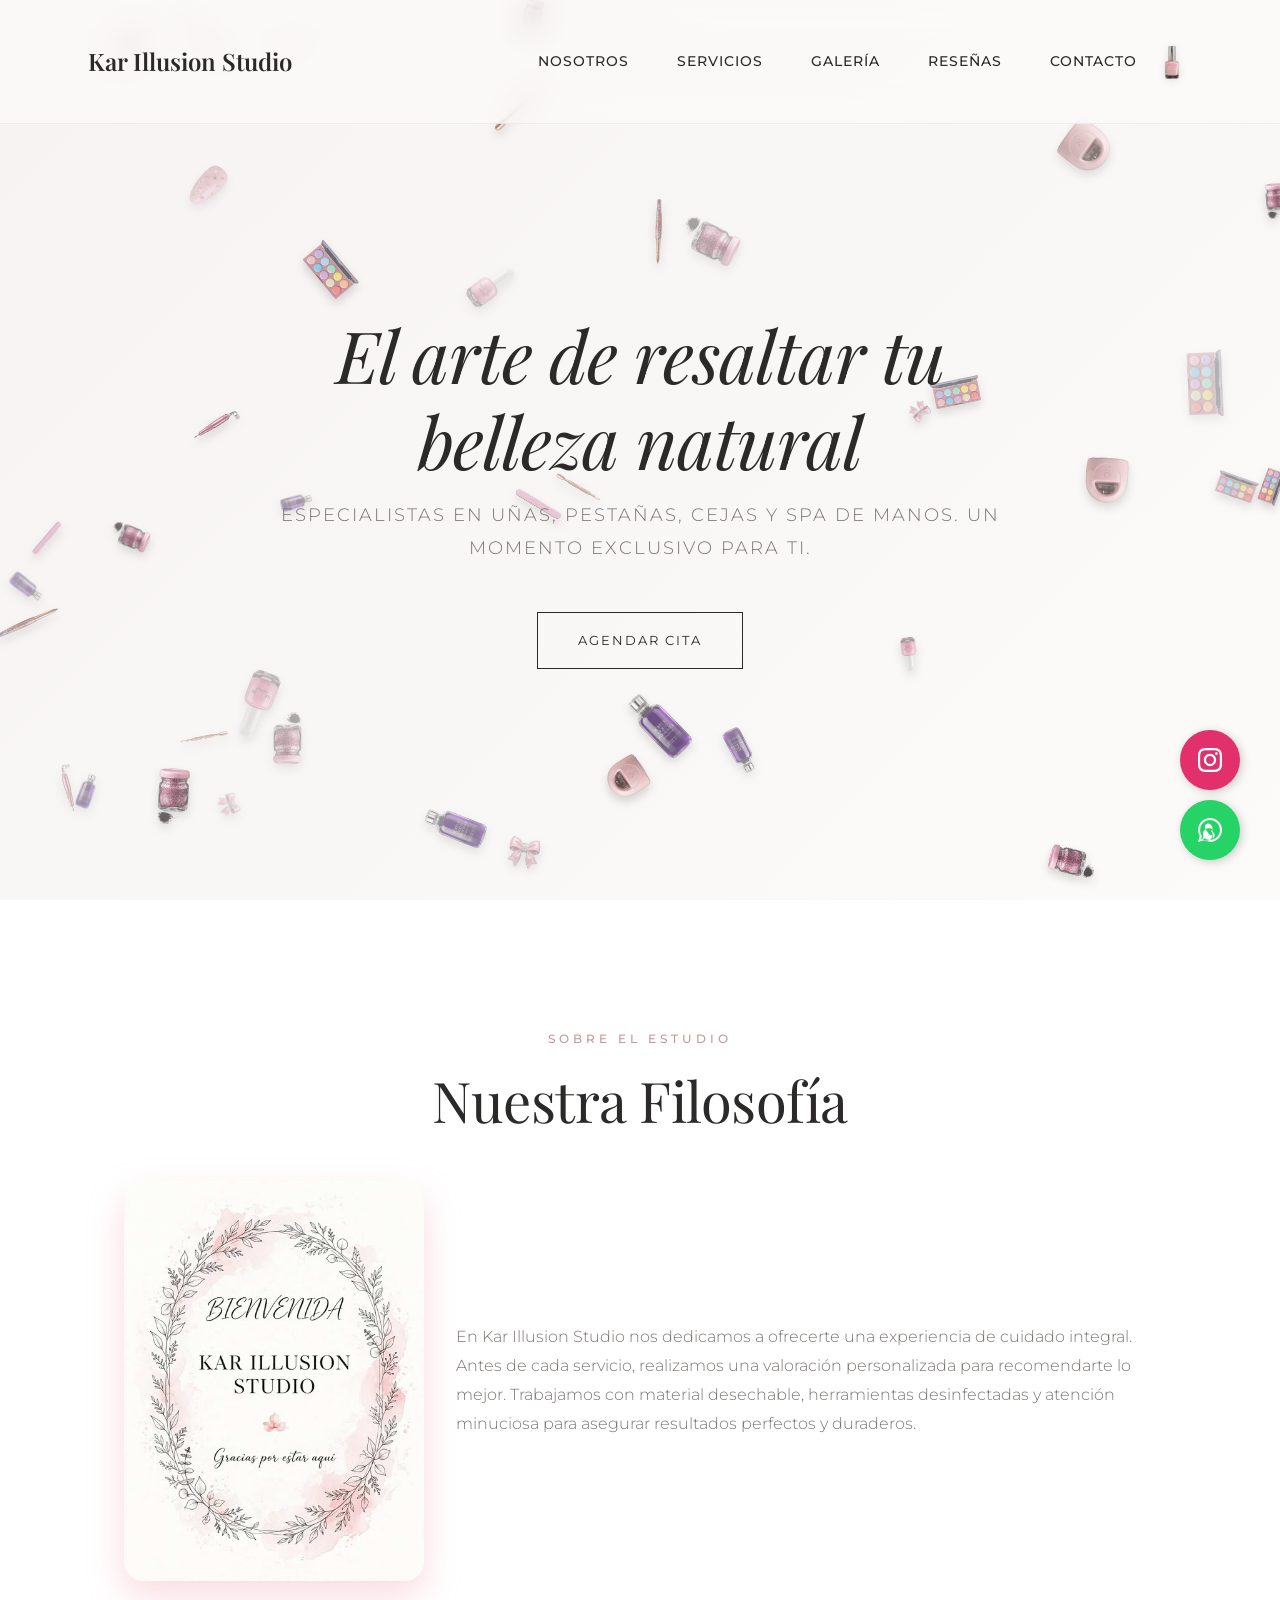
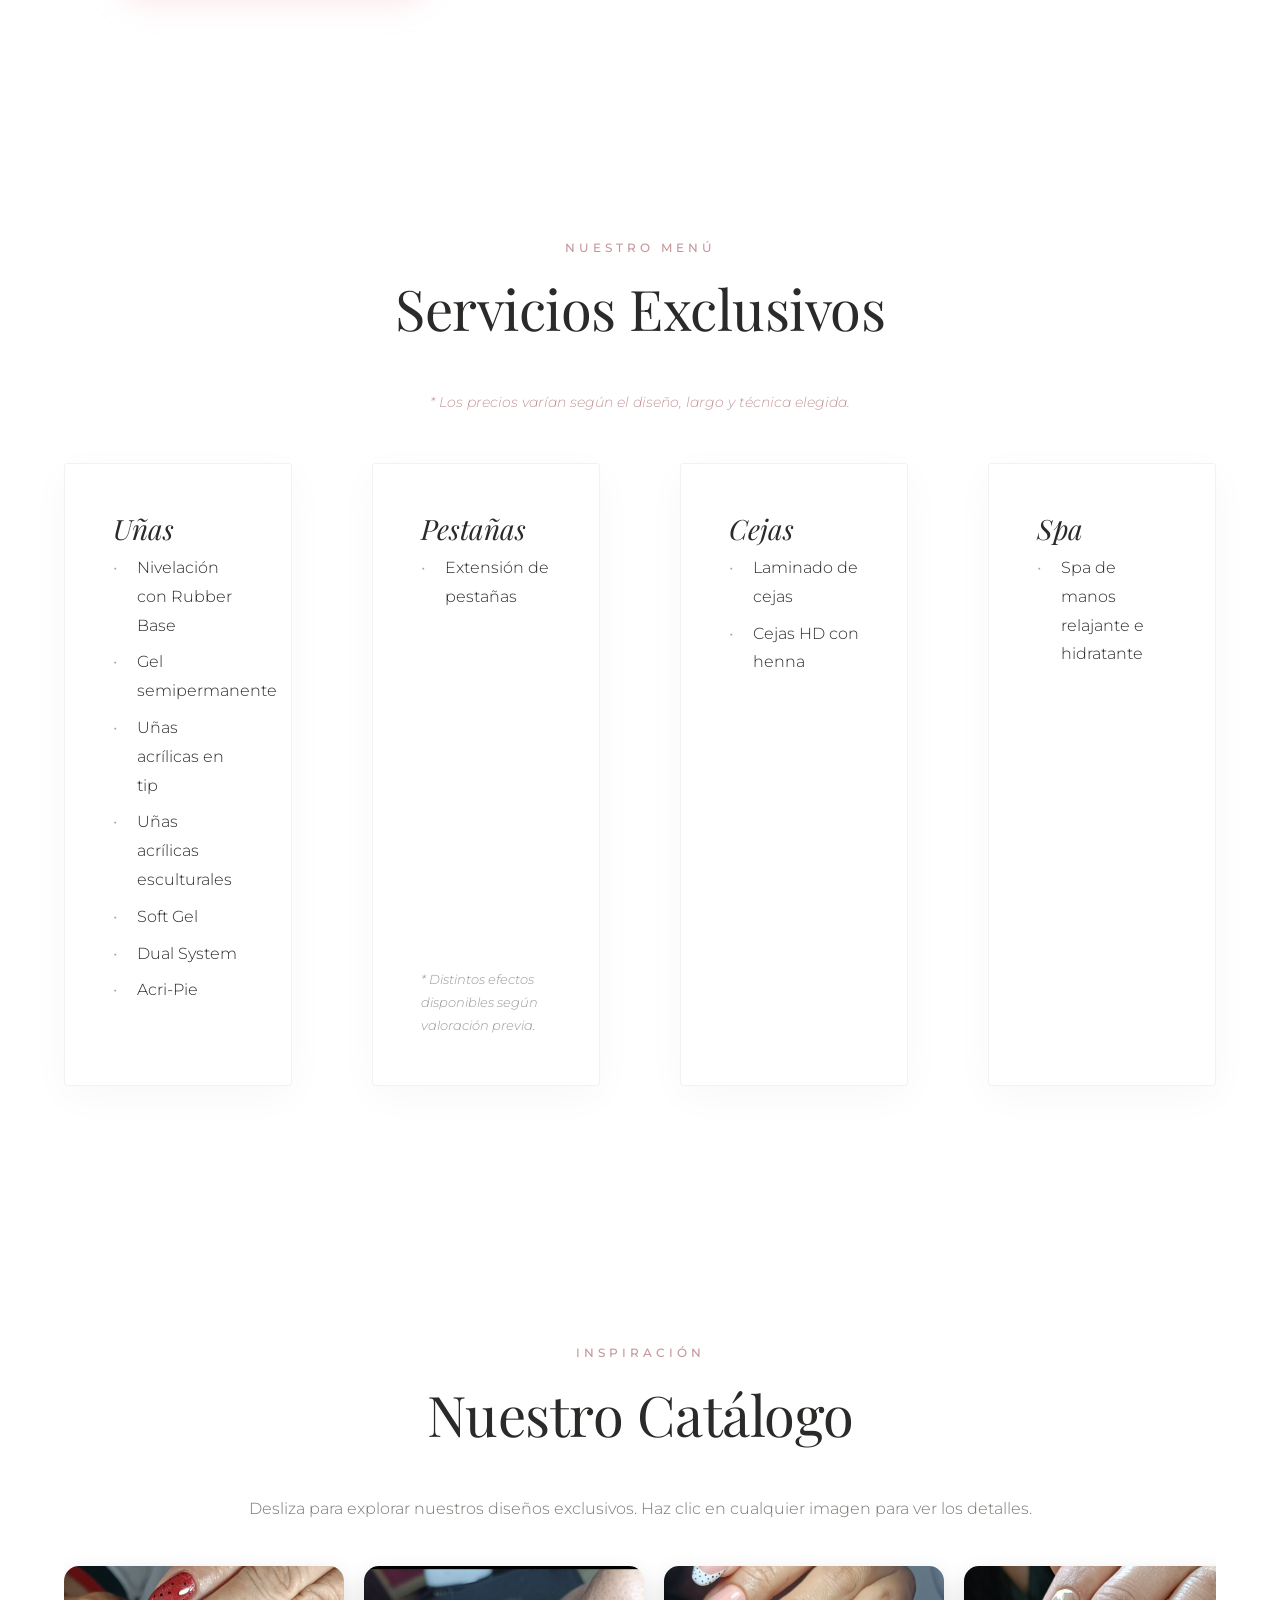
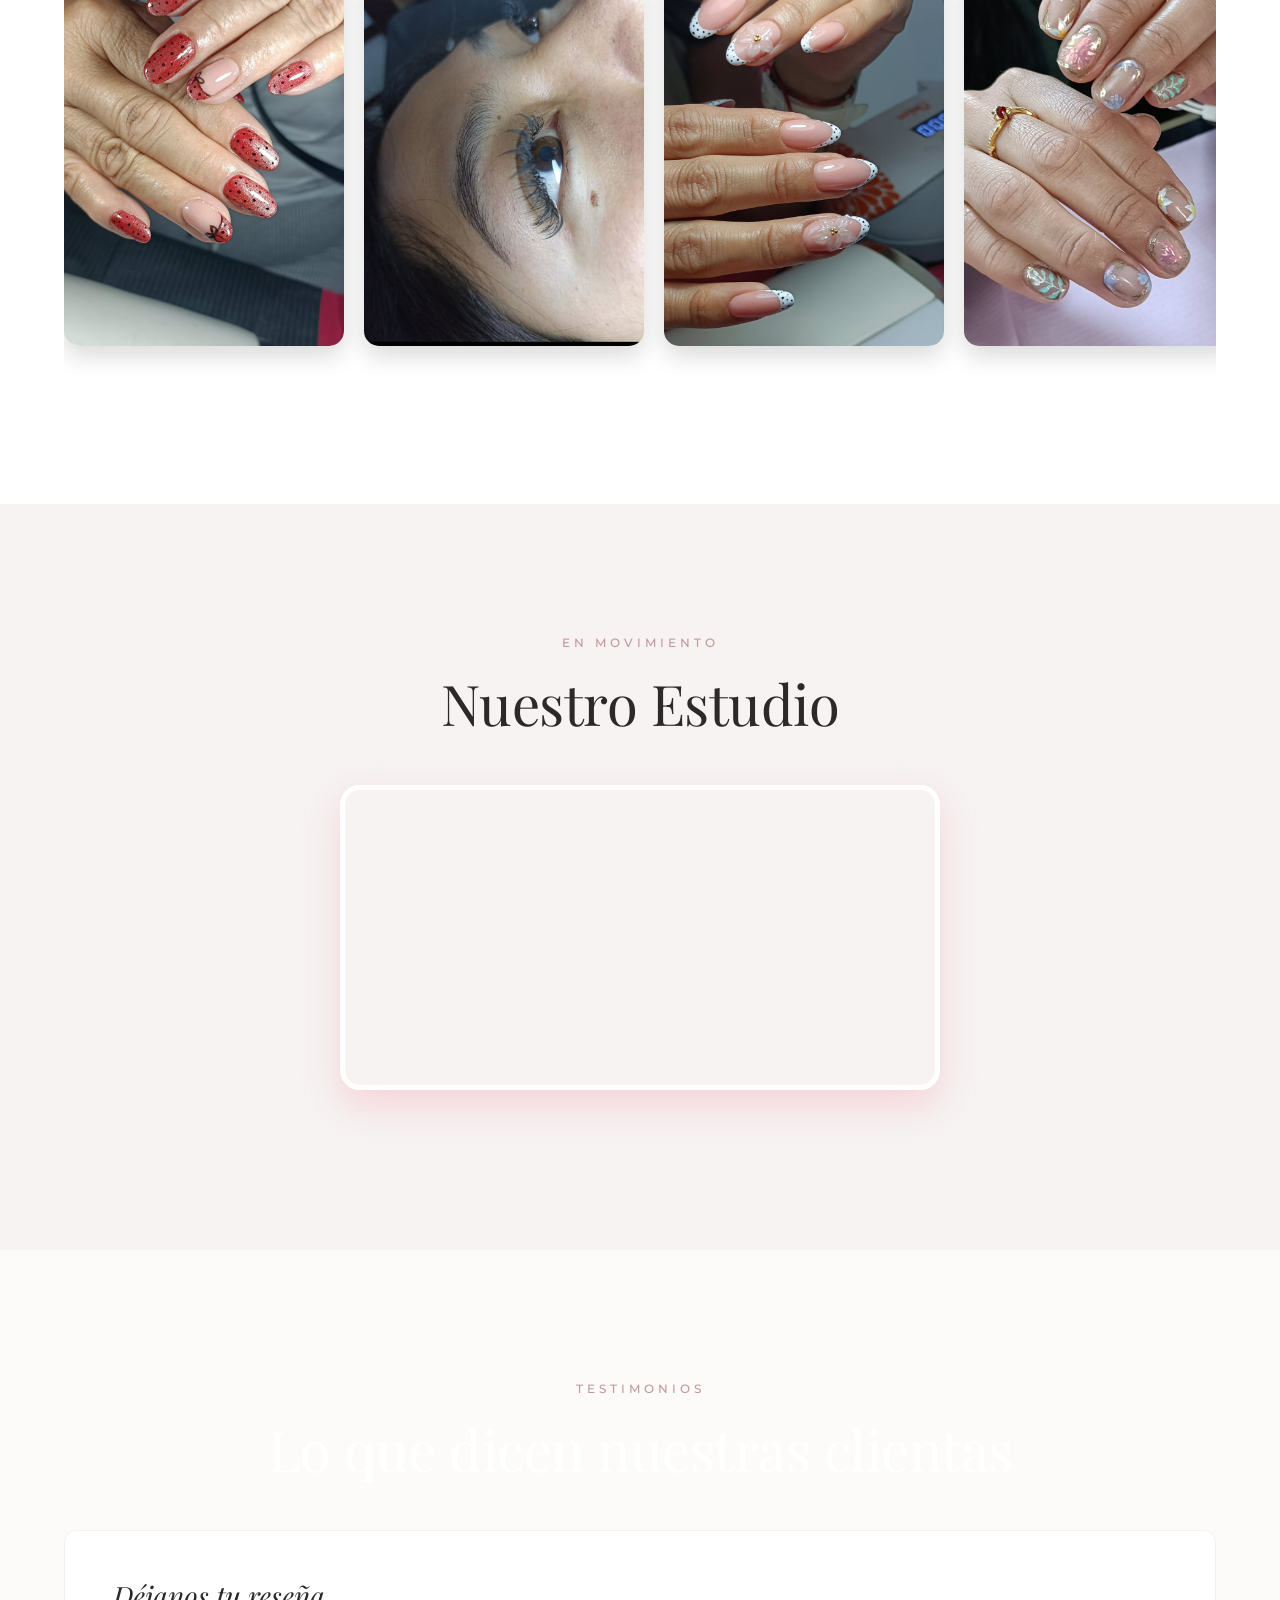
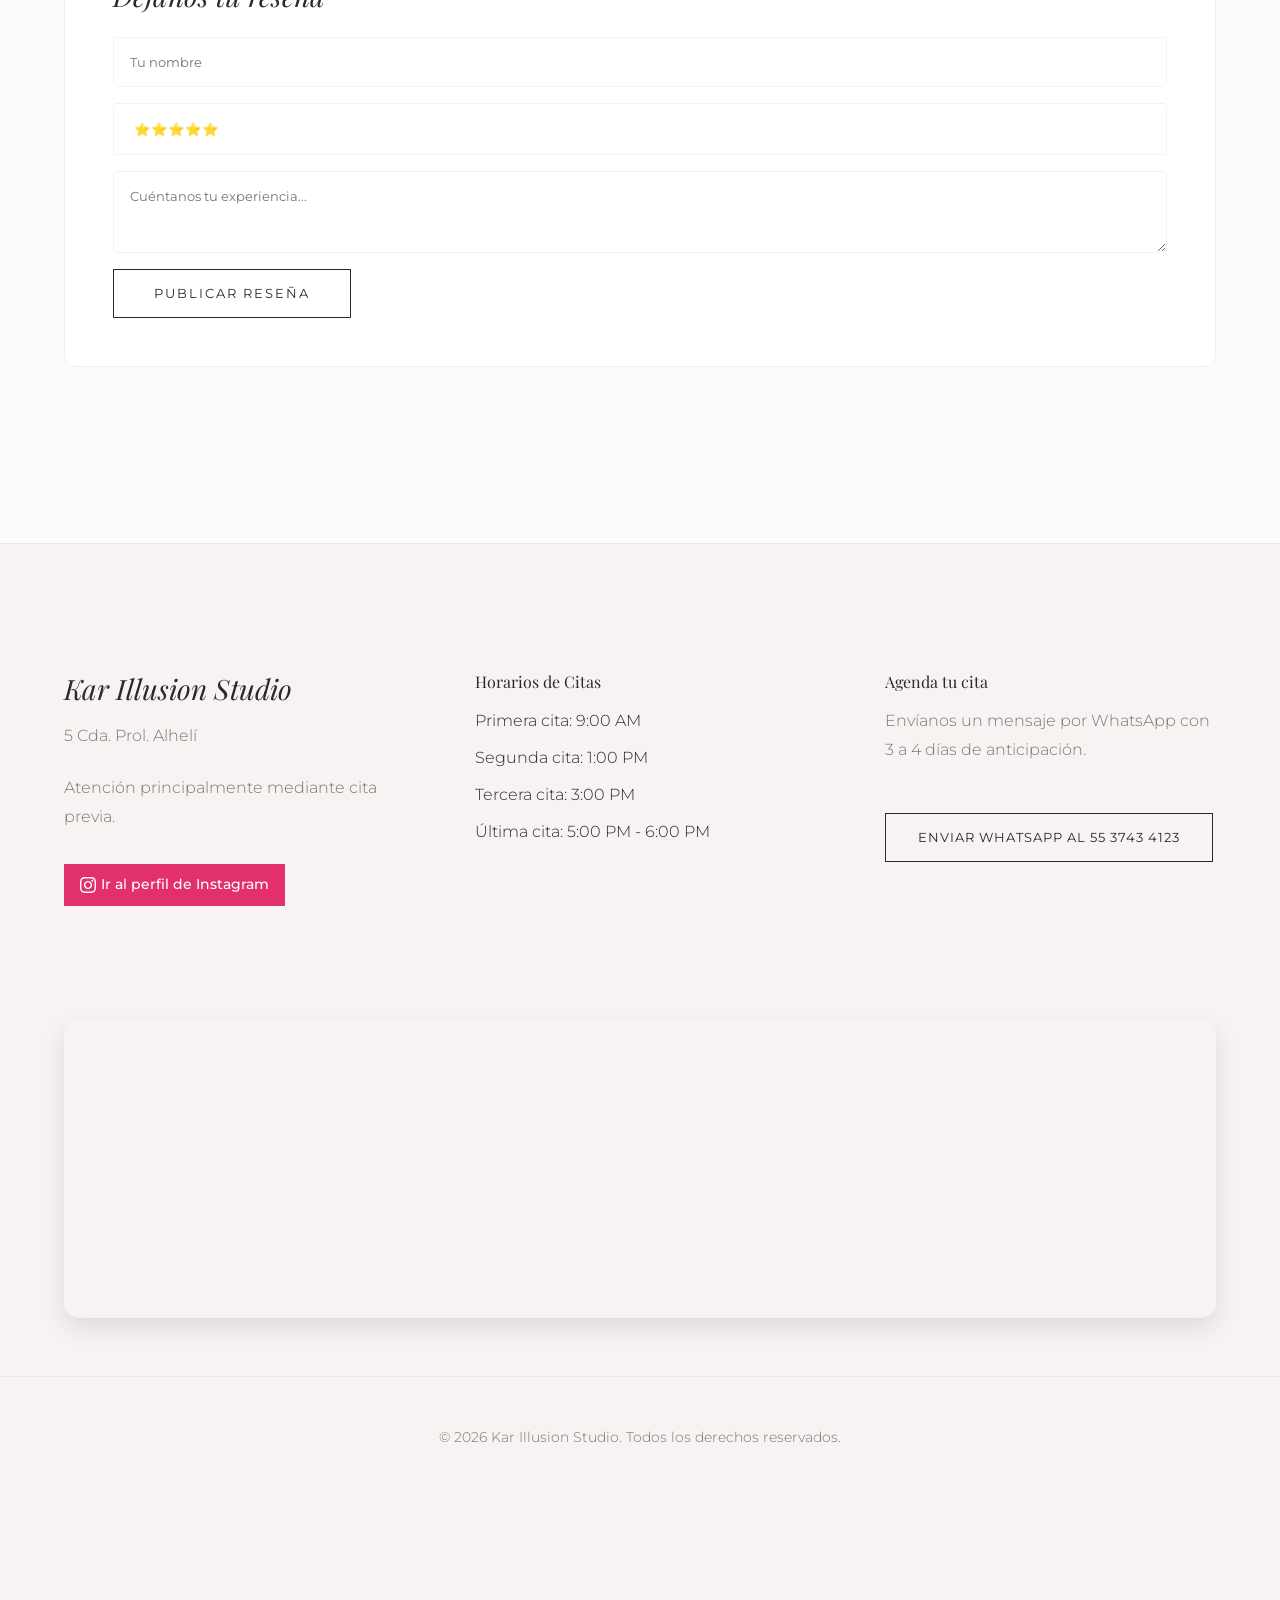
<file: index.html>
<!DOCTYPE html>
<html lang="es">
<head>
    <meta charset="UTF-8">
    <meta name="viewport" content="width=device-width, initial-scale=1.0">
    <title>Kar Illusion Studio | Uñas, Pestañas, Cejas y Spa</title>
    <meta name="description" content="Estudio de belleza especializado en uñas, pestañas, cejas y spa de manos. Citas disponibles.">
    <!-- Google Fonts -->
    <link rel="preconnect" href="https://fonts.googleapis.com">
    <!-- Fuentes Gama Plus: Playfair Display, Montserrat y Great Vibes (Caligrafía) -->
    <link href="https://fonts.googleapis.com/css2?family=Montserrat:wght@300;400;500;600&family=Playfair+Display:ital,wght@0,400;0,600;0,700;1,400&family=Great+Vibes&display=swap" rel="stylesheet">
    <link rel="stylesheet" href="styles.css?v=19">
</head>
<body>
    <!-- Canvas de Fondo (Toda la página) -->
    <canvas id="bg-canvas"></canvas>

    <!-- Navbar -->
    <header class="navbar">
        <div class="nav-container">
            <a href="#" class="logo">Kar Illusion Studio</a>
            <div style="display: flex; align-items: center;">
                <nav class="nav-links">
                    <a href="#nosotros">Nosotros</a>
                    <a href="#servicios">Servicios</a>
                    <a href="#galeria">Galería</a>
                    <a href="#resenas">Reseñas</a>
                    <a href="#contacto">Contacto</a>
                </nav>
                <button id="themeToggleBtn" class="theme-toggle-nav" aria-label="Cambiar Tema">
                    <img src="assets/polish_light.png" alt="Cambiar Tema" id="themeIcon">
                </button>
                <button class="hamburger" aria-label="Abrir menú">
                    <span class="bar"></span>
                    <span class="bar"></span>
                    <span class="bar"></span>
                </button>
            </div>
        </div>
    </header>

    <!-- Menú Móvil -->
    <div class="mobile-menu">
        <a href="#nosotros">Nosotros</a>
        <a href="#servicios">Servicios</a>
        <a href="#galeria">Galería</a>
        <a href="#resenas">Reseñas</a>
        <a href="#contacto">Contacto</a>
    </div>

    <!-- Hero Section -->
    <section class="hero" id="inicio">
        <div class="hero-content">
            <h1>El arte de resaltar tu belleza natural</h1>
            <p>Especialistas en uñas, pestañas, cejas y spa de manos. Un momento exclusivo para ti.</p>
            <a href="#contacto" class="btn-primary">Agendar Cita</a>
        </div>
    </section>

    <!-- Nosotros -->
    <section class="nosotros section-padding" id="nosotros">
        <div class="container text-center">
            <span class="subtitle">Sobre el Estudio</span>
            <h2>Nuestra Filosofía</h2>
            <div class="about-content" style="display: flex; align-items: center; justify-content: center; gap: 2rem; flex-wrap: wrap; margin-top: 2rem;">
                <img src="assets/bb.jpg" alt="Inspiración Bebé" style="max-width: 300px; border-radius: 20px; box-shadow: 0 15px 35px rgba(244,166,177, 0.4); object-fit: cover;">
                <p class="max-width-p" style="text-align: left; margin: 0;">En Kar Illusion Studio nos dedicamos a ofrecerte una experiencia de cuidado integral. Antes de cada servicio, realizamos una valoración personalizada para recomendarte lo mejor. Trabajamos con material desechable, herramientas desinfectadas y atención minuciosa para asegurar resultados perfectos y duraderos.</p>
            </div>
        </div>
    </section>

    <!-- Servicios -->
    <section class="section-padding fade-up" id="servicios">
        <div class="container">
            <span class="subtitle text-center">Nuestro Menú</span>
            <h2 class="text-center">Servicios Exclusivos</h2>
            <p class="text-center" style="margin-bottom: 2rem; font-style: italic; color: var(--color-accent); font-size: 0.9rem;">
                * Los precios varían según el diseño, largo y técnica elegida.
            </p>
            <div class="services-grid">
                <!-- Uñas -->
                <div class="service-card fade-up">
                    <h3>Uñas</h3>
                    <ul>
                        <li>Nivelación con Rubber Base</li>
                        <li>Gel semipermanente</li>
                        <li>Uñas acrílicas en tip</li>
                        <li>Uñas acrílicas esculturales</li>
                        <li>Soft Gel</li>
                        <li>Dual System</li>
                        <li>Acri-Pie</li>
                    </ul>
                </div>

                <!-- Pestañas -->
                <div class="service-card fade-up">
                    <h3>Pestañas</h3>
                    <ul>
                        <li>Extensión de pestañas</li>
                    </ul>
                    <p class="service-note">* Distintos efectos disponibles según valoración previa.</p>
                </div>

                <!-- Cejas -->
                <div class="service-card fade-up">
                    <h3>Cejas</h3>
                    <ul>
                        <li>Laminado de cejas</li>
                        <li>Cejas HD con henna</li>
                    </ul>
                </div>

                <!-- Spa -->
                <div class="service-card fade-up">
                    <h3>Spa</h3>
                    <ul>
                        <li>Spa de manos relajante e hidratante</li>
                    </ul>
                </div>
            </div>
        </div>
    </section>

    <!-- Galería (Temporal Placeholder) -->
    <section class="galeria section-padding" id="galeria">
        <div class="container text-center">
            <span class="subtitle">Inspiración</span>
            <h2>Nuestro Catálogo</h2>
            <p style="margin-bottom: 2rem; color: var(--color-text-secondary);">Desliza para explorar nuestros diseños exclusivos. Haz clic en cualquier imagen para ver los detalles.</p>
            <div class="gallery-carousel">
                <img src="assets/galeria-1.jpg" alt="Trabajo de Kar Illusion" class="gallery-img">
                <img src="assets/galeria-2.jpg" alt="Trabajo de Kar Illusion" class="gallery-img">
                <img src="assets/galeria-3.jpg" alt="Trabajo de Kar Illusion" class="gallery-img">
                <img src="assets/galeria-4.jpg" alt="Trabajo de Kar Illusion" class="gallery-img">
                <img src="assets/galeria-5.jpg" alt="Trabajo de Kar Illusion" class="gallery-img">
                <img src="assets/galeria-6.jpg" alt="Trabajo de Kar Illusion" class="gallery-img">
                <img src="assets/galeria-7.jpg" alt="Trabajo de Kar Illusion" class="gallery-img">
                <img src="assets/galeria-8.jpg" alt="Trabajo de Kar Illusion" class="gallery-img">
                <img src="assets/galeria-9.jpg" alt="Trabajo de Kar Illusion" class="gallery-img">
                <img src="assets/galeria-10.jpg" alt="Trabajo de Kar Illusion" class="gallery-img">
                <img src="assets/galeria-11.jpg" alt="Trabajo de Kar Illusion" class="gallery-img">
                <img src="assets/galeria-12.jpg" alt="Trabajo de Kar Illusion" class="gallery-img">
                <img src="assets/galeria-13.jpg" alt="Trabajo de Kar Illusion" class="gallery-img">
                <img src="assets/galeria-14.jpg" alt="Trabajo de Kar Illusion" class="gallery-img">
                <img src="assets/galeria-15.jpg" alt="Trabajo de Kar Illusion" class="gallery-img">
                <img src="assets/galeria-16.jpg" alt="Trabajo de Kar Illusion" class="gallery-img">
                <img src="assets/galeria-17.jpg" alt="Trabajo de Kar Illusion" class="gallery-img">
                <img src="assets/galeria-18.jpg" alt="Trabajo de Kar Illusion" class="gallery-img">
                <img src="assets/galeria-19.jpg" alt="Trabajo de Kar Illusion" class="gallery-img">
                <img src="assets/galeria-20.jpg" alt="Trabajo de Kar Illusion" class="gallery-img">
                <img src="assets/galeria-21.jpg" alt="Trabajo de Kar Illusion" class="gallery-img">
            </div>
        </div>
    </section>


    <!-- Video Promocional -->
    <section class="section-padding bg-light fade-up" id="video">
        <div class="container text-center">
            <span class="subtitle">En Movimiento</span>
            <h2>Nuestro Estudio</h2>
            <div style="max-width: 600px; margin: 2rem auto; border-radius: 20px; overflow: hidden; box-shadow: 0 15px 35px rgba(244,166,177, 0.4); border: 5px solid #fff;">
                <video src="assets/promo.mp4" autoplay muted loop playsinline style="width: 100%; display: block;"></video>
            </div>
        </div>
    </section>

    <!-- Reseñas / Testimonios -->
    <section class="section-padding bg-dark text-light fade-up" id="resenas">
        <div class="container">
            <span class="subtitle text-center">Testimonios</span>
            <h2 class="text-center">Lo que dicen nuestras clientas</h2>
            
            <div class="review-form-container fade-up">
                <h3>Déjanos tu reseña</h3>
                <form id="reviewForm" class="review-form">
                    <input type="text" id="reviewName" placeholder="Tu nombre" required>
                    <select id="reviewRating" required style="color: #fff;">
                        <option value="5">⭐⭐⭐⭐⭐ (5 Estrellas)</option>
                        <option value="4">⭐⭐⭐⭐ (4 Estrellas)</option>
                        <option value="3">⭐⭐⭐ (3 Estrellas)</option>
                        <option value="2">⭐⭐ (2 Estrellas)</option>
                        <option value="1">⭐ (1 Estrella)</option>
                    </select>
                    <textarea id="reviewText" rows="3" placeholder="Cuéntanos tu experiencia..." required></textarea>
                    <button type="submit" class="btn-primary">Publicar Reseña</button>
                </form>
            </div>

            <div class="reviews-grid" id="reviewsContainer">
                <!-- Las reseñas aparecerán aquí dinámicamente -->
            </div>
        </div>
    </section>

    <!-- Contacto / Footer -->
    <footer class="footer section-padding fade-up" id="contacto">
        <div class="container footer-grid">
            <div class="footer-info">
                <h3>Kar Illusion Studio</h3>
                <p>5 Cda. Prol. Alhelí</p>
                <p>Atención principalmente mediante cita previa.</p>
                <div class="social-links mt-1">
                    <a href="https://www.instagram.com/kar_illusion.studio?igsh=MmVqZ3dhbWVxejU3" class="btn-instagram" target="_blank" rel="noopener">
                        <svg xmlns="http://www.w3.org/2000/svg" width="16" height="16" viewBox="0 0 24 24" fill="currentColor" style="vertical-align: middle; margin-right: 5px;"><path d="M12 2.163c3.204 0 3.584.012 4.85.07 3.252.148 4.771 1.691 4.919 4.919.058 1.265.069 1.645.069 4.849 0 3.205-.012 3.584-.069 4.849-.149 3.225-1.664 4.771-4.919 4.919-1.266.058-1.644.07-4.85.07-3.204 0-3.584-.012-4.849-.07-3.26-.149-4.771-1.699-4.919-4.92-.058-1.265-.07-1.644-.07-4.849 0-3.204.013-3.583.07-4.849.149-3.227 1.664-4.771 4.919-4.919 1.266-.057 1.645-.069 4.849-.069zm0-2.163c-3.259 0-3.667.014-4.947.072-4.358.2-6.78 2.618-6.98 6.98-.059 1.281-.073 1.689-.073 4.948 0 3.259.014 3.668.072 4.948.2 4.358 2.618 6.78 6.98 6.98 1.281.058 1.689.072 4.948.072 3.259 0 3.668-.014 4.948-.072 4.354-.2 6.782-2.618 6.979-6.98.059-1.28.073-1.689.073-4.948 0-3.259-.014-3.667-.072-4.947-.196-4.354-2.617-6.78-6.979-6.98-1.281-.059-1.69-.073-4.949-.073zm0 5.838c-3.403 0-6.162 2.759-6.162 6.162s2.759 6.163 6.162 6.163 6.162-2.759 6.162-6.163c0-3.403-2.759-6.162-6.162-6.162zm0 10.162c-2.209 0-4-1.79-4-4 0-2.209 1.791-4 4-4s4 1.791 4 4c0 2.21-1.791 4-4 4zm6.406-11.845c-.796 0-1.441.645-1.441 1.44s.645 1.44 1.441 1.44c.795 0 1.439-.645 1.439-1.44s-.644-1.44-1.439-1.44z"/></svg>
                        Ir al perfil de Instagram
                    </a>
                </div>
            </div>
            
            <div class="footer-hours">
                <h4>Horarios de Citas</h4>
                <ul>
                    <li>Primera cita: 9:00 AM</li>
                    <li>Segunda cita: 1:00 PM</li>
                    <li>Tercera cita: 3:00 PM</li>
                    <li>Última cita: 5:00 PM - 6:00 PM</li>
                </ul>
            </div>
            
            <div class="footer-contact">
                <h4>Agenda tu cita</h4>
                <p>Envíanos un mensaje por WhatsApp con 3 a 4 días de anticipación.</p>
                <a href="https://wa.me/525537434123" class="btn-whatsapp mt-1" target="_blank" rel="noopener">
                    Enviar WhatsApp al 55 3743 4123
                </a>
            </div>
            
            <div class="footer-map" style="grid-column: 1 / -1; margin-top: 2rem;">
                <iframe src="https://maps.google.com/maps?q=5%20Cda.%20Prol.%20Alhel%C3%AD&t=&z=15&ie=UTF8&iwloc=&output=embed" width="100%" height="300" style="border:0; border-radius: 15px; box-shadow: 0 10px 25px rgba(0,0,0,0.1);" allowfullscreen="" loading="lazy" referrerpolicy="no-referrer-when-downgrade"></iframe>
            </div>
        </div>
        <div class="footer-bottom text-center mt-2">
            <p>&copy; 2026 Kar Illusion Studio. Todos los derechos reservados.</p>
        </div>
    </footer>

    <!-- Botones Flotantes -->
    <a href="https://wa.me/525537434123" class="float-btn float-ws" target="_blank" rel="noopener" aria-label="Chat en WhatsApp">
        <svg xmlns="http://www.w3.org/2000/svg" width="24" height="24" viewBox="0 0 24 24" fill="white"><path d="M.057 24l1.687-6.163c-1.041-1.804-1.588-3.849-1.587-5.946.003-6.556 5.338-11.891 11.893-11.891 3.181.001 6.167 1.24 8.413 3.488 2.245 2.245 3.487 5.236 3.487 8.414-.003 6.557-5.338 11.892-11.893 11.892-1.99-.001-3.951-.5-5.688-1.448l-6.312 1.654zm6.597-3.807c1.676.995 3.276 1.591 5.392 1.592 5.448 0 9.888-4.443 9.889-9.894.001-5.451-4.441-9.894-9.891-9.894-5.448 0-9.889 4.443-9.889 9.894-.001 2.288.583 4.471 1.686 6.353l-.859 3.138 3.228-.853v.001h-.001zm8.396-8.318c-1.127-1.127-2.624-1.748-4.218-1.748-3.284 0-5.962 2.678-5.964 5.962-.001 1.05.271 2.074.786 2.977l.006.01-1.391 1.391 1.39 1.39.011.006c.902.514 1.927.785 2.977.785 3.284 0 5.962-2.678 5.964-5.962 0-1.594-.621-3.091-1.748-4.218l.002.001-.005.006zM15.42 16.59c-.43.43-1.077.675-1.748.675-1.144 0-2.18-.553-2.825-1.493l-3.394-4.832c-.417-.584-.658-1.298-.658-2.039 0-1.916 1.554-3.472 3.47-3.472.672 0 1.318.245 1.748.675l1.637 1.637c.725.725.992 1.765.717 2.723l-.19.673c-.092.327-.249.627-.459.884l2.455 3.497c.36.52.54 1.15.54 1.8 0 .672-.245 1.319-.675 1.748l-1.564 1.564.015-.006-.015.006z"/></svg>
    </a>

    <a href="https://www.instagram.com/kar_illusion.studio?igsh=MmVqZ3dhbWVxejU3" class="float-btn float-ig" target="_blank" rel="noopener" aria-label="Ir a Instagram">
        <svg xmlns="http://www.w3.org/2000/svg" width="24" height="24" viewBox="0 0 24 24" fill="white"><path d="M12 2.163c3.204 0 3.584.012 4.85.07 3.252.148 4.771 1.691 4.919 4.919.058 1.265.069 1.645.069 4.849 0 3.205-.012 3.584-.069 4.849-.149 3.225-1.664 4.771-4.919 4.919-1.266.058-1.644.07-4.85.07-3.204 0-3.584-.012-4.849-.07-3.26-.149-4.771-1.699-4.919-4.92-.058-1.265-.07-1.644-.07-4.849 0-3.204.013-3.583.07-4.849.149-3.227 1.664-4.771 4.919-4.919 1.266-.057 1.645-.069 4.849-.069zm0-2.163c-3.259 0-3.667.014-4.947.072-4.358.2-6.78 2.618-6.98 6.98-.059 1.281-.073 1.689-.073 4.948 0 3.259.014 3.668.072 4.948.2 4.358 2.618 6.78 6.98 6.98 1.281.058 1.689.072 4.948.072 3.259 0 3.668-.014 4.948-.072 4.354-.2 6.782-2.618 6.979-6.98.059-1.28.073-1.689.073-4.948 0-3.259-.014-3.667-.072-4.947-.196-4.354-2.617-6.78-6.979-6.98-1.281-.059-1.69-.073-4.949-.073zm0 5.838c-3.403 0-6.162 2.759-6.162 6.162s2.759 6.163 6.162 6.163 6.162-2.759 6.162-6.163c0-3.403-2.759-6.162-6.162-6.162zm0 10.162c-2.209 0-4-1.79-4-4 0-2.209 1.791-4 4-4s4 1.791 4 4c0 2.21-1.791 4-4 4zm6.406-11.845c-.796 0-1.441.645-1.441 1.44s.645 1.44 1.441 1.44c.795 0 1.439-.645 1.439-1.44s-.644-1.44-1.439-1.44z"/></svg>
    </a>


    <!-- Visor Lightbox Modal -->
    <div id="image-modal" class="modal">
        <span class="modal-close">&times;</span>
        <img class="modal-content" id="modal-img">
        <div id="modal-caption">Kar Illusion Studio</div>
    </div>

    <script src="script.js?v=20"></script>
</body>
</html>
</file>
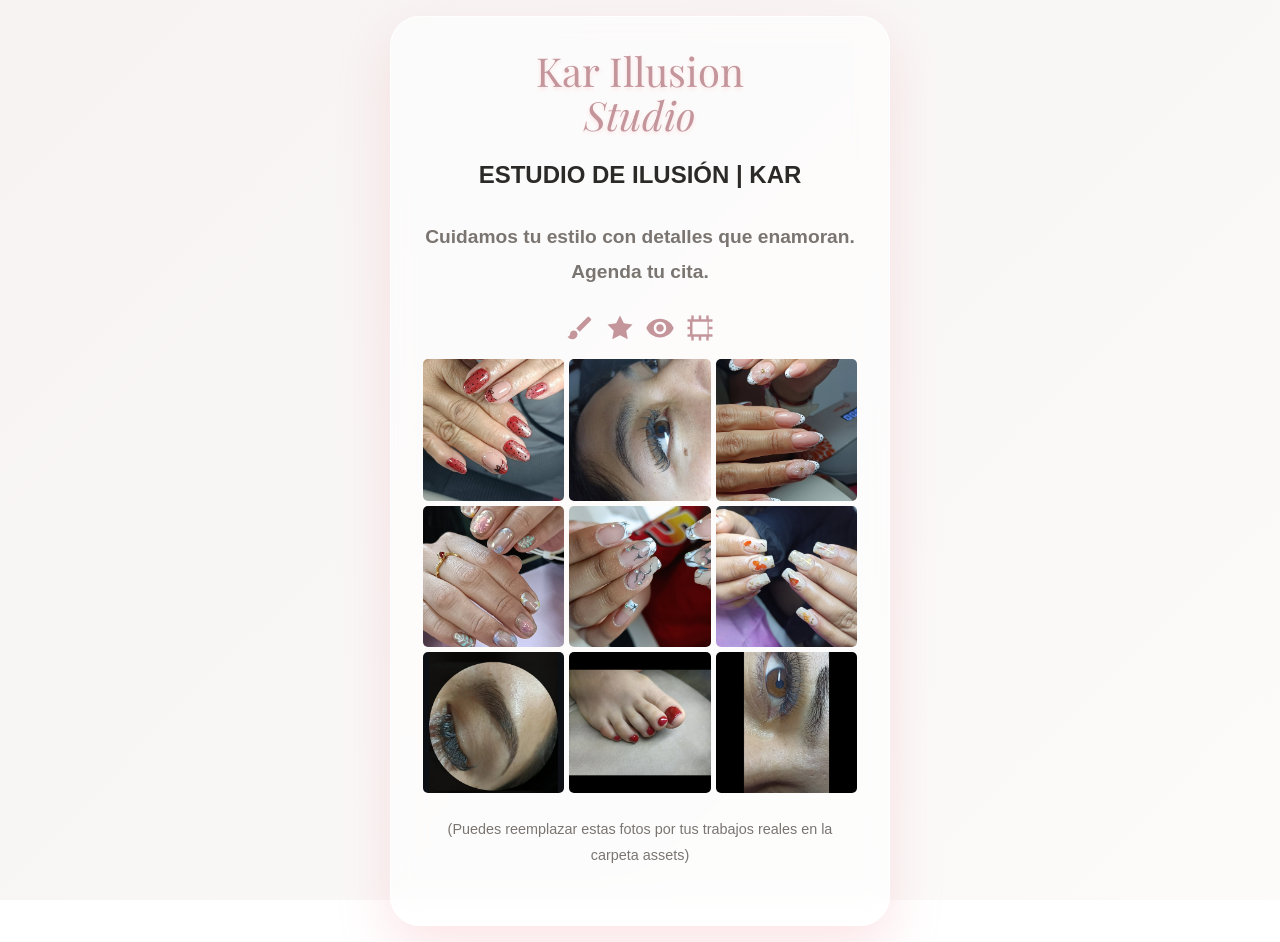
<file: flyers/galeria.html>
<!DOCTYPE html>
<html lang="es">
<head>
    <meta charset="UTF-8">
    <meta name="viewport" content="width=device-width, initial-scale=1.0">
    <title>Galería - Kar Illusion Studio</title>
    <link rel="preconnect" href="https://fonts.googleapis.com">
    <link rel="preconnect" href="https://fonts.gstatic.com" crossorigin>
    <link href="https://fonts.googleapis.com/css2?family=Inter:wght@300;400;500;600&family=Playfair+Display:ital,wght@0,400;0,600;1,400&display=swap" rel="stylesheet">
    <link rel="stylesheet" href="../styles.css">
    <link rel="stylesheet" href="flyer.css">
</head>
<body class="flyer-body">
    <!-- Canvas de Fondo (Toda la página) -->
    <canvas id="bg-canvas"></canvas>

    <div class="flyer-card" style="max-width: 500px;">
        <!-- Logo -->
        <div class="flyer-logo">
            Kar Illusion<br><span>Studio</span>
        </div>
        
        <p class="flyer-info large" style="text-transform: uppercase; margin-top: 1rem; margin-bottom: 1.5rem;">
            ESTUDIO DE ILUSIÓN | KAR
        </p>

        <p class="galeria-text">
            Cuidamos tu estilo con detalles que enamoran. Agenda tu cita.
        </p>

        <!-- Iconos estilo historias -->
        <div class="galeria-header">
            <!-- Icono Pincel -->
            <svg viewBox="0 0 24 24"><path d="M7 14c-1.66 0-3 1.34-3 3 0 1.31-1.16 2-2 2 .92 1.22 2.49 2 4 2 2.21 0 4-1.79 4-4 0-1.66-1.34-3-3-3zm13.71-9.37l-1.34-1.34c-.39-.39-1.02-.39-1.41 0L9 12.25 11.75 15l8.96-8.96c.39-.39.39-1.02 0-1.41z"/></svg>
            <!-- Icono Uñas/Manicura (Estrella) -->
            <svg viewBox="0 0 24 24"><path d="M12 2l3.09 6.26L22 9.27l-5 4.87 1.18 6.88L12 17.77l-6.18 3.25L7 14.14 2 9.27l6.91-1.01L12 2z"/></svg>
            <!-- Icono Pestañas/Ojo -->
            <svg viewBox="0 0 24 24"><path d="M12 4.5C7 4.5 2.73 7.61 1 12c1.73 4.39 6 7.5 11 7.5s9.27-3.11 11-7.5c-1.73-4.39-6-7.5-11-7.5zM12 17c-2.76 0-5-2.24-5-5s2.24-5 5-5 5 2.24 5 5-2.24 5-5 5zm0-8c-1.66 0-3 1.34-3 3s1.34 3 3 3 3-1.34 3-3-1.34-3-3-3z"/></svg>
            <!-- Icono SPA -->
            <svg viewBox="0 0 24 24"><path d="M22 7V5h-3V2h-2v3h-4V2h-2v3H7V2H5v3H2v2h2v4H2v2h2v4H2v2h3v3h2v-3h4v3h2v-3h4v3h2v-3h3v-2h-3v-4h3v-2h-3V7h3zM18 17H6V7h12v10z"/></svg>
        </div>

        <!-- Grid 3x3 -->
        <div class="galeria-grid">
            <!-- Usando la foto bebé como demostración para los 9 cuadros -->
            <img src="../assets/galeria-1.jpg" alt="Trabajo 1">
            <img src="../assets/galeria-2.jpg" alt="Trabajo 2">
            <img src="../assets/galeria-3.jpg" alt="Trabajo 3">
            <img src="../assets/galeria-4.jpg" alt="Trabajo 4">
            <img src="../assets/galeria-5.jpg" alt="Trabajo 5">
            <img src="../assets/galeria-6.jpg" alt="Trabajo 6">
            <img src="../assets/galeria-7.jpg" alt="Trabajo 7">
            <img src="../assets/galeria-8.jpg" alt="Trabajo 8">
            <img src="../assets/galeria-9.jpg" alt="Trabajo 9">
        </div>
        
        <p style="color: var(--color-text-secondary); font-size: 0.9rem;">(Puedes reemplazar estas fotos por tus trabajos reales en la carpeta assets)</p>
    </div>

    <script src="../script.js"></script>
</body>
</html>
</file>
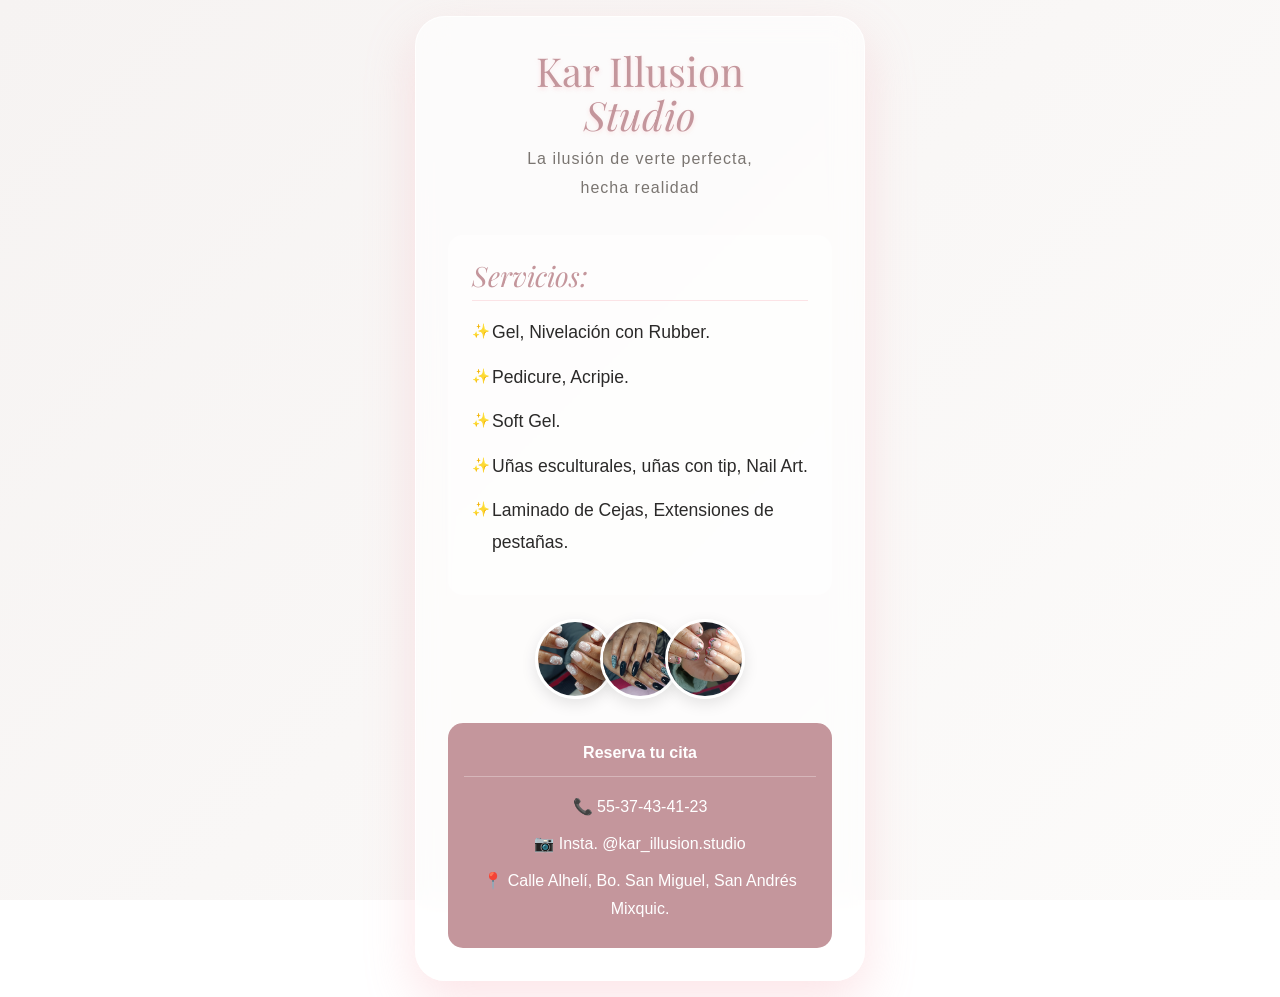
<file: flyers/menu-servicios.html>
<!DOCTYPE html>
<html lang="es">
<head>
    <meta charset="UTF-8">
    <meta name="viewport" content="width=device-width, initial-scale=1.0">
    <title>Servicios - Kar Illusion Studio</title>
    <link rel="preconnect" href="https://fonts.googleapis.com">
    <link rel="preconnect" href="https://fonts.gstatic.com" crossorigin>
    <link href="https://fonts.googleapis.com/css2?family=Inter:wght@300;400;500;600&family=Playfair+Display:ital,wght@0,400;0,600;1,400&display=swap" rel="stylesheet">
    <link rel="stylesheet" href="../styles.css">
    <link rel="stylesheet" href="flyer.css">
</head>
<body class="flyer-body">
    <!-- Canvas de Fondo (Toda la página) -->
    <canvas id="bg-canvas"></canvas>

    <div class="flyer-card">
        <!-- Logo -->
        <div class="flyer-logo">
            Kar Illusion<br><span>Studio</span>
        </div>
        
        <p class="flyer-subtitle">
            La ilusión de verte perfecta,<br>hecha realidad
        </p>

        <!-- Servicios -->
        <div class="servicios-list">
            <h3>Servicios:</h3>
            <ul>
                <li>Gel, Nivelación con Rubber.</li>
                <li>Pedicure, Acripie.</li>
                <li>Soft Gel.</li>
                <li>Uñas esculturales, uñas con tip, Nail Art.</li>
                <li>Laminado de Cejas, Extensiones de pestañas.</li>
            </ul>
        </div>

        <!-- Imágenes representativas (Usando la bebé de fondo como demo) -->
        <div class="servicios-images">
            <img src="../assets/galeria-10.jpg" alt="Servicio 1">
            <img src="../assets/galeria-11.jpg" alt="Servicio 2">
            <img src="../assets/galeria-12.jpg" alt="Servicio 3">
        </div>

        <!-- Reserva -->
        <div class="reservas-box">
            <p style="font-weight: 600; margin-bottom: 1rem; border-bottom: 1px solid rgba(255,255,255,0.3); padding-bottom: 0.5rem;">Reserva tu cita</p>
            <p>📞 55-37-43-41-23</p>
            <p>📷 Insta. @kar_illusion.studio</p>
            <p>📍 Calle Alhelí, Bo. San Miguel, San Andrés Mixquic.</p>
        </div>
    </div>

    <script src="../script.js"></script>
</body>
</html>
</file>
<file: styles.css>
/* ==========================================================================
   Variables y Configuración Base
   ========================================================================== */
   :root {
    /* --- TEMA CLARO --- */
    --color-bg-primary: #FCFBFA; /* Blanco hueso / Crema */
    --color-bg-secondary: #F6F3F2; /* Ligero tono piedra/taupe */
    --color-text-primary: #2B2A29; /* Carbón profundo */
    --color-text-secondary: #7A7571; /* Gris cálido */
    --color-accent: #C4969C; /* Rose Gold */
    --color-accent-hover: #A87B81;
    --color-white: #ffffff;
    --color-card-bg: #ffffff;
    --navbar-bg: rgba(252, 251, 250, 0.7);
    --border-color: rgba(0,0,0,0.05);
    --input-bg: transparent;
    
    /* Tipografía Gama Plus */
    --font-heading: 'Playfair Display', serif;
    --font-body: 'Montserrat', sans-serif;
    --font-script: 'Great Vibes', cursive;
    
    /* Espaciado */
    --spacing-sm: 1.5rem;
    --spacing-md: 3rem;
    --spacing-lg: 5rem;
    --spacing-xl: 8rem;

    /* Bordes y Sombras más finos */
    --border-radius-sm: 0px; /* Bordes rectos para un look más editorial */
    --border-radius-md: 4px;
    --border-radius-lg: 12px;
    --shadow-soft: 0 10px 40px rgba(0, 0, 0, 0.03);
    --shadow-hover: 0 15px 50px rgba(196, 150, 156, 0.15);
    
    /* Transiciones */
    --transition-fast: 0.4s cubic-bezier(0.25, 0.46, 0.45, 0.94);
}

html.dark-theme {
    /* --- TEMA OSCURO --- */
    --color-bg-primary: #252222; /* Carbón suave oscuro (Soft Dark) */
    --color-bg-secondary: #302C2C; /* Tono oscuro ligeramente más claro para tarjetas */
    --color-text-primary: #FCFBFA; /* Texto claro de alto contraste */
    --color-text-secondary: #D5D1CE; /* Texto secundario gris claro */
    --color-accent: #E5B2B8; /* Rose Gold más brillante para resaltar en fondo oscuro */
    --color-accent-hover: #C9969C;
    --color-white: #1a1a1a;
    --color-card-bg: rgba(48, 44, 44, 0.8);
    --navbar-bg: rgba(37, 34, 34, 0.7);
    --border-color: rgba(255,255,255,0.05);
    --input-bg: rgba(0,0,0,0.2);
}

/* Reseteo Básico */
* {
    margin: 0;
    padding: 0;
    box-sizing: border-box;
}

html {
    scroll-behavior: smooth;
    background: linear-gradient(135deg, var(--color-bg-secondary) 0%, var(--color-bg-primary) 100%);
    background-attachment: fixed;
}

body {
    font-family: var(--font-body);
    color: var(--color-text-primary);
    line-height: 1.8;
    overflow-x: hidden;
    background: transparent;
    font-weight: 300;
}

/* Tipografía Básica */
h1, h2, h3, h4, h5, h6 {
    font-family: var(--font-heading);
    font-weight: 400;
    line-height: 1.2;
    margin-bottom: var(--spacing-sm);
    color: var(--color-text-primary);
}

.hero h1 {
    font-size: 4.5rem;
    margin-bottom: 1rem;
    color: var(--color-text-primary);
    font-style: italic;
    letter-spacing: -1px;
}

.hero p {
    font-size: 1rem;
    color: var(--color-text-secondary);
    margin-bottom: var(--spacing-md);
    letter-spacing: 2px;
    text-transform: uppercase;
    font-weight: 300;
}

h2 { font-size: clamp(2.5rem, 5vw, 3.5rem); margin-bottom: var(--spacing-md); letter-spacing: -0.5px; }
h3 { font-size: 1.75rem; margin-bottom: 0.5rem; font-style: italic; }

p {
    margin-bottom: var(--spacing-sm);
    color: var(--color-text-secondary);
    font-weight: 300;
}

a {
    text-decoration: none;
    color: inherit;
    transition: color var(--transition-fast);
}

ul {
    list-style: none;
}

/* ==========================================================================
   Clases de Utilidad
   ========================================================================== */
.container {
    width: 100%;
    max-width: 1200px;
    margin: 0 auto;
    padding: 0 var(--spacing-sm);
}

.section-padding {
    padding: 4rem 0; /* Padding reducido para móviles */
}

.text-center { text-align: center; }
.text-light { color: var(--color-white); }
.text-light h2, .text-light p { color: var(--color-white); }

.bg-light { background-color: var(--color-bg-secondary); } /* Adaptado para el tema oscuro */
.bg-dark { background-color: var(--color-bg-primary); }

.mt-1 { margin-top: var(--spacing-sm); }
.mt-2 { margin-top: var(--spacing-md); }
.mb-1 { margin-bottom: var(--spacing-sm); }
.mb-2 { margin-bottom: var(--spacing-md); }

.subtitle {
    display: block;
    font-size: 0.75rem;
    text-transform: uppercase;
    letter-spacing: 4px;
    color: var(--color-accent);
    margin-bottom: 1rem;
    font-weight: 500;
}

.max-width-p {
    max-width: 700px;
    margin-left: auto;
    margin-right: auto;
}

/* Botones */
.btn-primary {
    display: inline-block;
    background-color: transparent;
    color: var(--color-text-primary);
    padding: 1rem 2.5rem;
    border-radius: 0;
    font-family: var(--font-body);
    font-weight: 400;
    text-transform: uppercase;
    letter-spacing: 2px;
    font-size: 0.8rem;
    border: 1px solid var(--color-text-primary);
    transition: all var(--transition-fast);
}

.btn-primary:hover {
    background-color: var(--color-text-primary);
    color: var(--color-white);
    border-color: var(--color-text-primary);
}

/* ==========================================================================
   Navegación
   ========================================================================== */
.navbar {
    position: fixed;
    top: 0;
    left: 0;
    width: 100%;
    background-color: var(--navbar-bg);
    backdrop-filter: blur(15px);
    -webkit-backdrop-filter: blur(15px);
    z-index: 1000;
    border-bottom: 1px solid var(--border-color);
    transition: padding var(--transition-fast), background-color var(--transition-fast);
}

.footer-content {
    display: flex;
    justify-content: space-between;
    align-items: center;
    flex-wrap: wrap;
    gap: var(--spacing-sm);
    color: var(--color-text-secondary);
    background-color: transparent;
}

.nav-container {
    display: flex;
    justify-content: space-between;
    align-items: center;
    padding: 1.5rem var(--spacing-sm);
    max-width: 1200px;
    margin: 0 auto;
}

.logo {
    font-family: var(--font-heading);
    font-size: 1.5rem;
    font-weight: 600;
    color: var(--color-text-main);
}

.nav-links {
    display: none;
}

.nav-links a {
    margin-left: var(--spacing-md);
    font-size: 0.9rem;
    font-weight: 500;
    color: var(--color-text-main);
    text-transform: uppercase;
    letter-spacing: 1px;
}

.nav-links a:hover {
    color: var(--color-accent);
}

/* Hamburguesa */
.hamburger {
    display: block;
    cursor: pointer;
    background: none;
    border: none;
}

.bar {
    display: block;
    width: 25px;
    height: 2px;
    margin: 5px auto;
    transition: all 0.3s ease-in-out;
    background-color: var(--color-text-main);
}

/* Menú Móvil Activo */
.mobile-menu {
    position: fixed;
    top: 0;
    left: 100%;
    width: 100%;
    height: 100vh;
    background-color: var(--color-bg-primary);
    display: flex;
    flex-direction: column;
    justify-content: center;
    align-items: center;
    z-index: 999;
    transition: left 0.4s ease;
}

.mobile-menu.active {
    left: 0;
}

.mobile-menu a {
    font-family: var(--font-heading);
    font-size: 2rem;
    margin: var(--spacing-sm) 0;
    color: var(--color-text-main);
}

.hamburger.active .bar:nth-child(2) { opacity: 0; }
.hamburger.active .bar:nth-child(1) { transform: translateY(7px) rotate(45deg); }
.hamburger.active .bar:nth-child(3) { transform: translateY(-7px) rotate(-45deg); }

/* ==========================================================================
   Hero Section
   ========================================================================== */
.hero {
    min-height: 100vh;
    display: flex;
    align-items: center;
    justify-content: center;
    text-align: center;
    padding: 0 var(--spacing-sm);
    padding-top: 80px; /* Offset navbar */
    position: relative;
    overflow: hidden;
}

#bg-canvas {
    position: fixed;
    top: 0;
    left: 0;
    width: 100vw;
    height: 100vh;
    z-index: -1;
    pointer-events: none;
}

.hero-content {
    max-width: 800px;
    position: relative;
    z-index: 10; /* Bien por encima del canvas y backgrounds */
    animation: fadeInUP 1.5s cubic-bezier(0.25, 0.46, 0.45, 0.94) forwards;
    opacity: 0;
    transform: translateY(30px);
}

.hero p {
    font-size: 1rem;
    margin-bottom: var(--spacing-md);
    padding: 0 1rem;
}

/* Animaciones */
@keyframes fadeInUP {
    to {
        opacity: 1;
        transform: translateY(0);
    }
}

@keyframes slowZoom {
    0% { transform: scale(1); }
    100% { transform: scale(1.05); }
}

/* ==========================================================================
   Servicios
   ========================================================================== */
.services-grid {
    display: grid;
    grid-template-columns: 1fr;
    gap: var(--spacing-md);
    margin-top: var(--spacing-md);
}

.service-card {
    background-color: var(--color-card-bg);
    padding: var(--spacing-md);
    border-radius: var(--border-radius-md);
    box-shadow: var(--shadow-soft);
    border: 1px solid var(--border-color);
    transition: transform 0.4s cubic-bezier(0.25, 0.46, 0.45, 0.94), box-shadow 0.4s cubic-bezier(0.25, 0.46, 0.45, 0.94), border-color 0.4s ease;
    display: flex;
    flex-direction: column;
    height: 100%;
    position: relative;
    overflow: hidden;
}

/* Efecto Shimmer Gama Plus en tarjetas */
.service-card::after {
    content: '';
    position: absolute;
    top: 0;
    left: -100%;
    width: 50%;
    height: 100%;
    background: linear-gradient(to right, rgba(255,255,255,0) 0%, rgba(255,255,255,0.1) 50%, rgba(255,255,255,0) 100%);
    transform: skewX(-25deg);
    transition: left 0.6s ease;
}

.service-card:hover::after {
    left: 150%;
}

.service-card:hover {
    transform: translateY(-8px);
    box-shadow: var(--shadow-hover);
    border-color: var(--color-accent);
}

.service-card ul {
    margin-bottom: var(--spacing-sm);
    flex-grow: 1;
}

.service-card li {
    margin-bottom: 0.5rem;
    position: relative;
    padding-left: 1.5rem;
    color: var(--color-text-light);
}

.service-card li::before {
    content: "•";
    color: var(--color-accent);
    position: absolute;
    left: 0;
    top: 0;
}

.service-note {
    font-size: 0.8rem;
    font-style: italic;
    color: #999;
    margin-bottom: 0;
    margin-top: auto;
}

/* ==========================================================================
   Galería
   ========================================================================== */
.gallery-grid {
    display: grid;
    grid-template-columns: 1fr;
    gap: var(--spacing-sm);
    margin-top: var(--spacing-md);
}

.gallery-item {
    aspect-ratio: 1 / 1;
    border-radius: var(--border-radius-sm);
    overflow: hidden;
    position: relative;
    transition: transform var(--transition-fast);
}

.gallery-item:hover {
    transform: scale(1.02);
}

/* Placeholder temporal para imágenes */
.temp-bg {
    background-color: #eae5db;
}
.temp-bg:nth-child(2) { background-color: #dcd5c6; }
.temp-bg:nth-child(3) { background-color: #c9c2b3; }
.temp-bg:nth-child(4) { background-color: #b5aea0; }


/* ==========================================================================
   Footer & Contacto
   ========================================================================== */
.footer {
    background-color: var(--color-bg-secondary);
    border-top: 1px solid var(--border-color);
}

.footer-grid {
    display: grid;
    grid-template-columns: 1fr;
    gap: var(--spacing-md); /* Gap reducido para móviles */
}

.footer h3, .footer h4 {
    margin-bottom: 1rem;
}

.footer ul li {
    margin-bottom: 0.5rem;
    color: var(--color-text-light);
}

.btn-whatsapp {
    display: inline-block;
    background-color: transparent;
    color: var(--color-text-primary);
    padding: 0.75rem 2rem;
    border-radius: 0;
    font-weight: 400;
    border: 1px solid var(--color-text-primary);
    text-transform: uppercase;
    letter-spacing: 1px;
    font-size: 0.8rem;
    transition: all var(--transition-fast);
}
.btn-whatsapp:hover {
    background-color: var(--color-text-primary);
    color: var(--color-white);
}

.btn-instagram {
    display: inline-flex;
    align-items: center;
    background-color: #E1306C;
    color: white;
    padding: 0.5rem 1rem;
    border-radius: var(--border-radius-sm);
    font-weight: 500;
    margin-top: 0.5rem;
    font-size: 0.9rem;
}

.btn-instagram:hover {
    background-color: #C13584;
    color: white;
}

.footer-bottom {
    font-size: 0.875rem;
    color: #999;
    border-top: 1px solid rgba(0,0,0,0.05);
    padding-top: var(--spacing-md);
}

/* Botones Flotantes */
.float-btn {
    position: fixed;
    width: 60px;
    height: 60px;
    color: #FFF;
    border-radius: 50px;
    text-align: center;
    font-size: 30px;
    box-shadow: 2px 2px 10px rgba(0, 0, 0, 0.2);
    z-index: 100;
    display: flex;
    justify-content: center;
    align-items: center;
    transition: transform 0.3s ease;
}

.float-ws {
    bottom: 20px;
    right: 20px;
    background-color: #25d366;
}

.float-ig {
    bottom: 90px;
    right: 20px;
    left: auto;
    background-color: #E1306C;
}

.float-btn:hover {
    transform: scale(1.1);
}

/* ==========================================================================
   Media Queries (Desktop)
   ========================================================================== */
@media (min-width: 768px) {
    /* Navbar */
    .hamburger { display: none; }
    .nav-links { display: flex; }
    .mobile-menu { display: none !important; } /* Desactiva el móvil en desktop */
    
    .nav-container { padding: 1rem var(--spacing-md); }
    
    .section-padding { padding: var(--spacing-xl) 0; }
    .hero p { font-size: 1.125rem; padding: 0; }

    /* Grids */
    .services-grid { grid-template-columns: repeat(2, 1fr); gap: var(--spacing-lg); }
    .gallery-grid { grid-template-columns: repeat(2, 1fr); gap: var(--spacing-md); }
    .footer-grid { grid-template-columns: repeat(3, 1fr); gap: var(--spacing-lg); }
    
    /* Botones Flotantes Desktop */
    .float-ws { bottom: 40px; right: 40px; }
    .float-ig { bottom: 110px; right: 40px; left: auto; }
}

@media (min-width: 1024px) {
    .gallery-grid { grid-template-columns: repeat(4, 1fr); }
    .services-grid { grid-template-columns: repeat(4, 1fr); }
}

/* Nuevos estilos de galeria */
.gallery-img {
    width: 100%;
    aspect-ratio: 1;
    object-fit: cover;
    border-radius: 15px;
    box-shadow: 0 10px 20px rgba(0,0,0,0.1);
    transition: transform 0.3s;
}
.gallery-img:hover {
    transform: translateY(-5px);
}

/* --- Carrusel de Galería Estilo Catálogo --- */
.gallery-carousel {
    display: flex;
    overflow-x: auto;
    scroll-snap-type: x mandatory;
    gap: 20px;
    padding: 10px 0 30px 0;
    /* Suavizar scroll */
    scroll-behavior: smooth;
    -webkit-overflow-scrolling: touch;
}

/* Scrollbar personalizada y elegante para el carrusel */
.gallery-carousel::-webkit-scrollbar {
    height: 8px;
}
.gallery-carousel::-webkit-scrollbar-track {
    background: rgba(250, 238, 238, 0.5); 
    border-radius: 10px;
}
.gallery-carousel::-webkit-scrollbar-thumb {
    background: var(--color-accent); 
    border-radius: 10px;
}
.gallery-carousel::-webkit-scrollbar-thumb:hover {
    background: var(--color-accent-hover); 
}

/* Modificar imagen de la galería para el carrusel */
.gallery-img {
    flex: 0 0 auto;
    width: 280px;
    height: 380px;
    object-fit: cover;
    scroll-snap-align: center;
    border-radius: 15px;
    box-shadow: 0 10px 25px rgba(0,0,0,0.15);
    transition: transform 0.3s ease, box-shadow 0.3s ease;
    cursor: pointer;
}
.gallery-img:hover {
    transform: translateY(-8px) scale(1.02);
    box-shadow: 0 15px 35px rgba(244,166,177, 0.5);
}

/* --- Modal Lightbox (Visor) --- */
.modal {
    display: none; /* Oculto por defecto */
    position: fixed;
    z-index: 1000;
    padding-top: 50px;
    left: 0;
    top: 0;
    width: 100%;
    height: 100%;
    overflow: auto;
    background-color: rgba(0,0,0,0.85);
    backdrop-filter: blur(5px);
    opacity: 0;
    transition: opacity 0.3s ease;
}
.modal.show {
    opacity: 1;
}

.modal-content {
    margin: auto;
    display: block;
    width: 80%;
    max-width: 600px;
    max-height: 80vh;
    object-fit: contain;
    border-radius: 15px;
    box-shadow: 0 0 40px rgba(244,166,177, 0.3);
    transform: scale(0.8);
    transition: transform 0.3s ease;
}
.modal.show .modal-content {
    transform: scale(1);
}

#modal-caption {
    margin: auto;
    display: block;
    width: 80%;
    max-width: 700px;
    text-align: center;
    color: #fff;
    padding: 15px 0;
    font-family: 'Playfair Display', serif;
    font-style: italic;
    font-size: 1.2rem;
}

.modal-close {
    position: absolute;
    top: 20px;
    right: 35px;
    color: #fff;
    font-size: 40px;
    font-weight: bold;
    transition: 0.3s;
    cursor: pointer;
}
.modal-close:hover,
.modal-close:focus {
    color: var(--color-accent);
    text-decoration: none;
    cursor: pointer;
}

@media only screen and (max-width: 700px){
    .modal-content {
        width: 95%;
    }
}

/* --- Sección de Reseñas --- */
.reviews-grid {
    display: grid;
    grid-template-columns: 1fr;
    gap: var(--spacing-md);
    margin-top: var(--spacing-md);
}
@media (min-width: 768px) {
    .reviews-grid {
        grid-template-columns: 1fr 1fr;
    }
}

.review-card {
    background-color: var(--color-card-bg);
    padding: var(--spacing-md);
    border-radius: var(--border-radius-lg);
    box-shadow: var(--shadow-soft);
    border: 1px solid var(--border-color);
}
.review-header {
    display: flex;
    justify-content: space-between;
    align-items: center;
    margin-bottom: 1rem;
}
.review-name {
    font-weight: 600;
    font-family: var(--font-heading);
    font-size: 1.2rem;
    color: var(--color-accent);
}
.review-stars {
    color: #FFD700;
    letter-spacing: 2px;
}
.review-text {
    font-family: var(--font-script);
    font-size: 1.8rem;
    line-height: 1.4;
    color: var(--color-text-secondary);
    padding: 10px 0;
}

/* Formulario de Reseñas */
.review-form-container {
    background-color: var(--color-card-bg);
    padding: var(--spacing-md);
    border-radius: var(--border-radius-lg);
    margin-bottom: var(--spacing-md);
    border: 1px solid var(--border-color);
}
.review-form-container h3 {
    margin-bottom: 1.5rem;
}
.review-form {
    display: flex;
    flex-direction: column;
    gap: 1rem;
}
.review-form input,
.review-form textarea,
.review-form select {
    width: 100%;
    padding: 1rem;
    background: var(--input-bg);
    border: 1px solid var(--border-color);
    color: var(--color-text-primary);
    border-radius: var(--border-radius-md);
    font-family: var(--font-body);
}
.review-form input:focus,
.review-form textarea:focus,
.review-form select:focus {
    outline: none;
    border-color: var(--color-accent);
}
.review-form button {
    cursor: pointer;
    align-self: flex-start;
}

/* --- Botón Magico (Barniz) en Navbar --- */
.theme-toggle-nav {
    width: 35px;
    height: 35px;
    background: transparent;
    border: none;
    cursor: pointer;
    display: flex;
    justify-content: center;
    align-items: center;
    transition: transform 0.4s cubic-bezier(0.25, 0.46, 0.45, 0.94);
    margin-right: 15px; /* Espacio antes de la hamburguesa */
}
.theme-toggle-nav img {
    width: 100%;
    height: 100%;
    object-fit: contain;
    filter: drop-shadow(0 2px 4px rgba(0,0,0,0.1));
    transition: transform 0.4s ease, filter 0.4s ease;
}
.theme-toggle-nav:hover img {
    transform: scale(1.15) rotate(-10deg);
    filter: drop-shadow(0 4px 8px rgba(0,0,0,0.2));
}

@media (min-width: 768px) {
    .theme-toggle-nav {
        width: 40px;
        height: 40px;
        margin-right: 0;
        margin-left: 15px;
    }
}

/* --- Animaciones de Scroll Gama Plus --- */
.fade-up {
    opacity: 0;
    transform: translateY(40px);
    transition: opacity 0.8s cubic-bezier(0.25, 0.46, 0.45, 0.94), transform 0.8s cubic-bezier(0.25, 0.46, 0.45, 0.94);
}

.fade-up.visible {
    opacity: 1;
    transform: translateY(0);
}
</file>
<file: flyers/flyer.css>
/* Estilos específicos para Flyers Digitales */
body.flyer-body {
    background: transparent;
    display: flex;
    justify-content: center;
    align-items: center;
    min-height: 100vh;
    padding: 1rem;
    overflow-x: hidden;
}

.flyer-card {
    background: rgba(255, 255, 255, 0.6);
    backdrop-filter: blur(15px);
    -webkit-backdrop-filter: blur(15px);
    border-radius: 30px;
    padding: 2rem;
    max-width: 450px;
    width: 100%;
    box-shadow: 0 20px 50px rgba(244, 166, 177, 0.3);
    text-align: center;
    position: relative;
    z-index: 10;
    border: 1px solid rgba(255,255,255,0.8);
}

.flyer-logo {
    font-family: var(--font-heading);
    font-size: 2.5rem;
    color: var(--color-accent);
    margin-bottom: 0.5rem;
    line-height: 1.1;
    text-shadow: 0 2px 4px rgba(244,166,177,0.3);
}

.flyer-logo span {
    font-style: italic;
    font-weight: 400;
}

.flyer-subtitle {
    font-size: 1rem;
    color: var(--color-text-secondary);
    margin-bottom: 2rem;
    letter-spacing: 1px;
}

/* Tarjeta QR Específico */
.qr-container {
    background: #fff;
    padding: 1.5rem;
    border-radius: 20px;
    display: inline-block;
    box-shadow: 0 10px 25px rgba(0,0,0,0.05);
    margin-bottom: 2rem;
    border: 2px solid var(--color-accent);
}

.qr-container img {
    width: 200px;
    height: 200px;
}

.qr-username {
    display: block;
    margin-top: 1rem;
    font-weight: 600;
    color: var(--color-accent);
    font-size: 1.1rem;
}

.flyer-info {
    margin-bottom: 1rem;
    font-size: 1.1rem;
}

.flyer-info.large {
    font-size: 1.5rem;
    font-weight: 600;
    color: var(--color-text-primary);
}

/* Galería Específico */
.galeria-header {
    display: flex;
    justify-content: center;
    gap: 10px;
    margin-bottom: 1rem;
}
.galeria-header svg {
    width: 30px;
    height: 30px;
    fill: var(--color-accent);
}
.galeria-text {
    font-weight: 600;
    font-size: 1.2rem;
    margin-bottom: 1.5rem;
}
.galeria-grid {
    display: grid;
    grid-template-columns: repeat(3, 1fr);
    gap: 5px;
    margin-bottom: 1.5rem;
}
.galeria-grid img {
    width: 100%;
    aspect-ratio: 1;
    object-fit: cover;
    border-radius: 5px;
}

/* Servicios Específico */
.servicios-list {
    text-align: left;
    margin: 1.5rem 0;
    background: rgba(255,255,255,0.5);
    padding: 1.5rem;
    border-radius: 15px;
}
.servicios-list h3 {
    color: var(--color-accent);
    border-bottom: 1px solid rgba(244,166,177,0.3);
    padding-bottom: 0.5rem;
    margin-bottom: 1rem;
}
.servicios-list ul {
    list-style: none;
    padding: 0;
}
.servicios-list li {
    padding-left: 20px;
    position: relative;
    margin-bottom: 0.8rem;
    font-size: 1.1rem;
    color: var(--color-text-primary);
}
.servicios-list li::before {
    content: '✨';
    position: absolute;
    left: 0;
    top: 2px;
    font-size: 0.9rem;
}
.reservas-box {
    background: var(--color-accent);
    color: #fff;
    padding: 1rem;
    border-radius: 15px;
    margin-top: 1.5rem;
}
.reservas-box p {
    color: #fff;
    margin-bottom: 0.5rem;
}
.servicios-images {
    display: flex;
    justify-content: center;
    gap: -20px;
    margin-top: 1.5rem;
}
.servicios-images img {
    width: 80px;
    height: 80px;
    border-radius: 50%;
    object-fit: cover;
    border: 3px solid #fff;
    box-shadow: 0 5px 15px rgba(0,0,0,0.1);
    margin-left: -15px;
}
.servicios-images img:first-child { margin-left: 0; }
</file>
